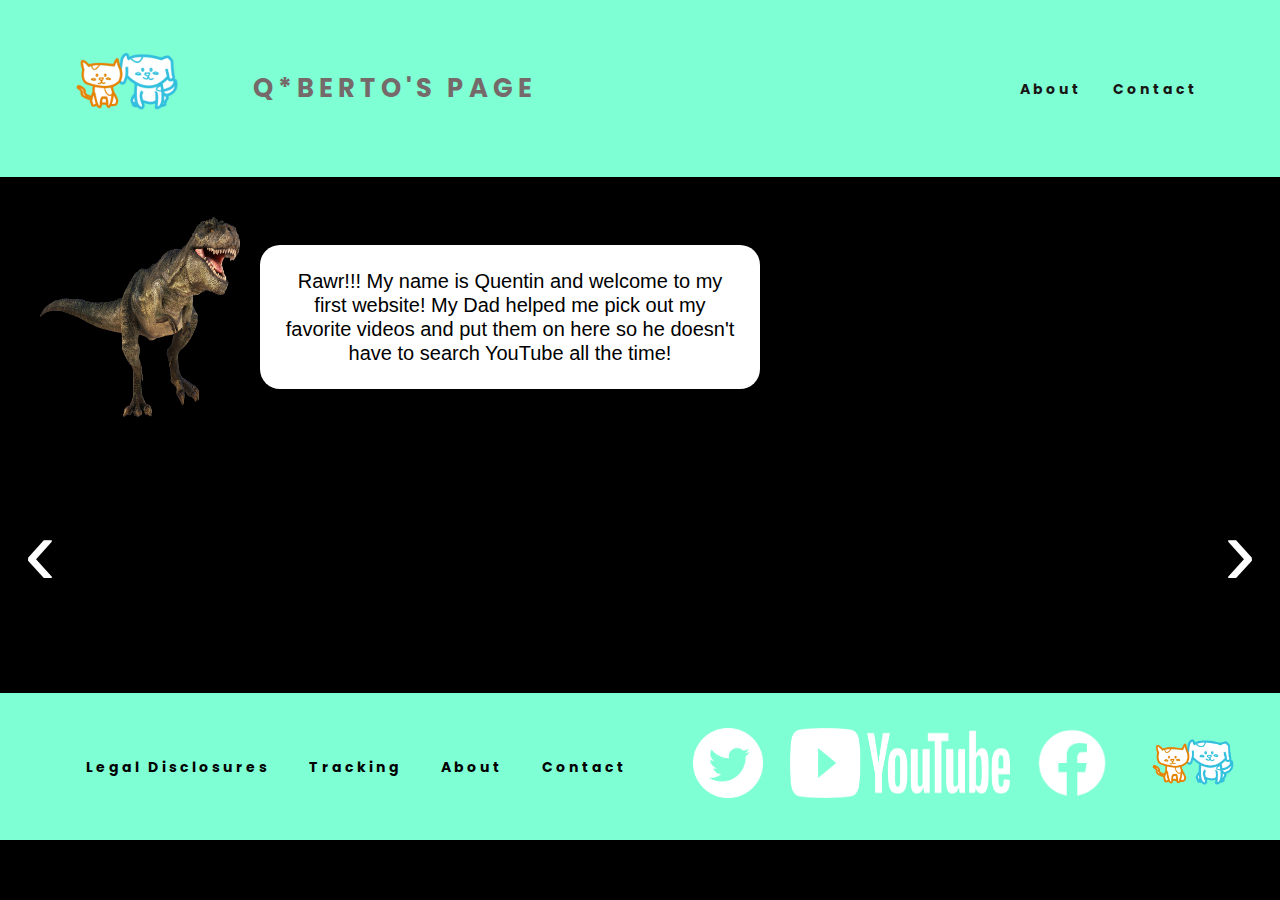
<file: index.html>
<!DOCTYPE html>
<html lang="en">
<head>
    <meta charset="UTF-8">
    <meta http-equiv="X-UA-Compatible" content="IE=edge">
    <meta name="viewport" content="width=device-width, initial-scale=1.0">
    <link href="https://fonts.googleapis.com/css2?family=Poppins:wght@100&display=swap" rel="stylesheet">
    <link rel="stylesheet" href="css/style.css">
    <title>Jason's Final Project</title>
</head>
<body>
    <nav>
        <div class="image">
            <a href="index.html">
                <img src="img/QLogo.png" alt="Dog and Cat Pic" width="150" height="150">
            </a>
        </div>
        <div class="logo">
            <h3>Q*Berto's Page</h3>
        </div>
        <ul class="nav-links">
            <li><a href="about.html">About</a></li>
            <li><a href="contact.html">Contact</a></li>
        </ul>
    </nav>
    <div class="T-Rex Bubble">
        <div class="T-Rex">
         <img src="img/trex.png" alt="T-Rex" width="200" height="200">
        </div>
        <div class="bubble" contenteditable>Rawr!!! My name is Quentin and welcome to my first website! My Dad helped me pick out my favorite videos and put them on here so he doesn't have to search YouTube all the time!
        </div>
    </div>
<div class="wrapper">
    <section id="section1">
        <a href="#section2" class="arrow__btn">‹</a>
        <div class="item">
        <iframe width="310" height="192" src="https://www.youtube.com/embed/AbY2Pjyg5CE" title="Sesame Street" frameborder="0" allow="accelerometer; autoplay; clipboard-write; encrypted-media; gyroscope; picture-in-picture" allowfullscreen></iframe>    </div>
        <div class="item">
        <iframe width="310" height="192" src="https://www.youtube.com/embed/OyLLHHRTQSc" title="Color Songs" frameborder="0" allow="accelerometer; autoplay; clipboard-write; encrypted-media; gyroscope; picture-in-picture" allowfullscreen></iframe>    </div>
        <div class="item">
        <iframe width="310" height="192" src="https://www.youtube.com/embed/V_lgJgBbqWE" title="Number Songs" frameborder="0" allow="accelerometer; autoplay; clipboard-write; encrypted-media; gyroscope; picture-in-picture" allowfullscreen></iframe>    </div>
        <div class="item">
        <iframe width="310" height="192" src="https://www.youtube.com/embed/n8PyUO2PL4A" title="Alphabet Songs" frameborder="0" allow="accelerometer; autoplay; clipboard-write; encrypted-media; gyroscope; picture-in-picture" allowfullscreen></iframe>    </div>
        <a href="#section2" class="arrow__btn">›</a>
    </section>
    <section id="section2">
        <a href="#section1" class="arrow__btn">‹</a>
        <div class="item">
        <iframe width="310" height="192" src="https://www.youtube.com/embed/75NQK-Sm1YY" title="Hungry Caterpillar" frameborder="0" allow="accelerometer; autoplay; clipboard-write; encrypted-media; gyroscope; picture-in-picture" allowfullscreen></iframe>    </div>
        <div class="item">
        <iframe width="310" height="192" src="https://www.youtube.com/embed/bBXPKqFGlQE" title="Curious George Halloween" frameborder="0" allow="accelerometer; autoplay; clipboard-write; encrypted-media; gyroscope; picture-in-picture" allowfullscreen></iframe>    </div>
        <div class="item">
        <iframe width="310" height="192" src="https://www.youtube.com/embed/_ZTEigGSqHs" title="Halloween Compilation" frameborder="0" allow="accelerometer; autoplay; clipboard-write; encrypted-media; gyroscope; picture-in-picture" allowfullscreen></iframe>    </div>
        <div class="item">
        <iframe width="310" height="192" src="https://www.youtube.com/embed/H_yATzyi-3g" title="Baby Metal Video" frameborder="0" allow="accelerometer; autoplay; clipboard-write; encrypted-media; gyroscope; picture-in-picture" allowfullscreen></iframe> 
        </div>
    <a href="#section1" class="arrow__btn">›</a>
    </section>
</div>
</body>
<footer>
    <div class="image">
        <a href="index.html">
            <img src="img/QLogo.png" alt="Dog and Cat Pic" width="120" height="120" >

        </a>
    </div>
    <div class="Fbook">
        <img src="img/f_logo_RGB-White_72.png" alt="Facebook Logo" width="70" height="70">
    </div>
    <div class="YouTube">
        <img src="img/yt_logo_mono_dark.png" alt="YT Logo" width="220" height="70">
    </div>
    <div class="Twitter">
        <img src="img/Twitter social icons - circle - white.png" alt="Twitter Logo" width="70" height="70">
    </div>
    
    <ul class="foot-links">
        <li><a href="about.html">Legal Disclosures</a></li>
        <li><a href="about.html">Tracking</a></li>
        <li><a href="about.html">About</a></li>
        <li><a href="contact.html">Contact</a></li>
    </ul>
</footer>
</html>
</file>
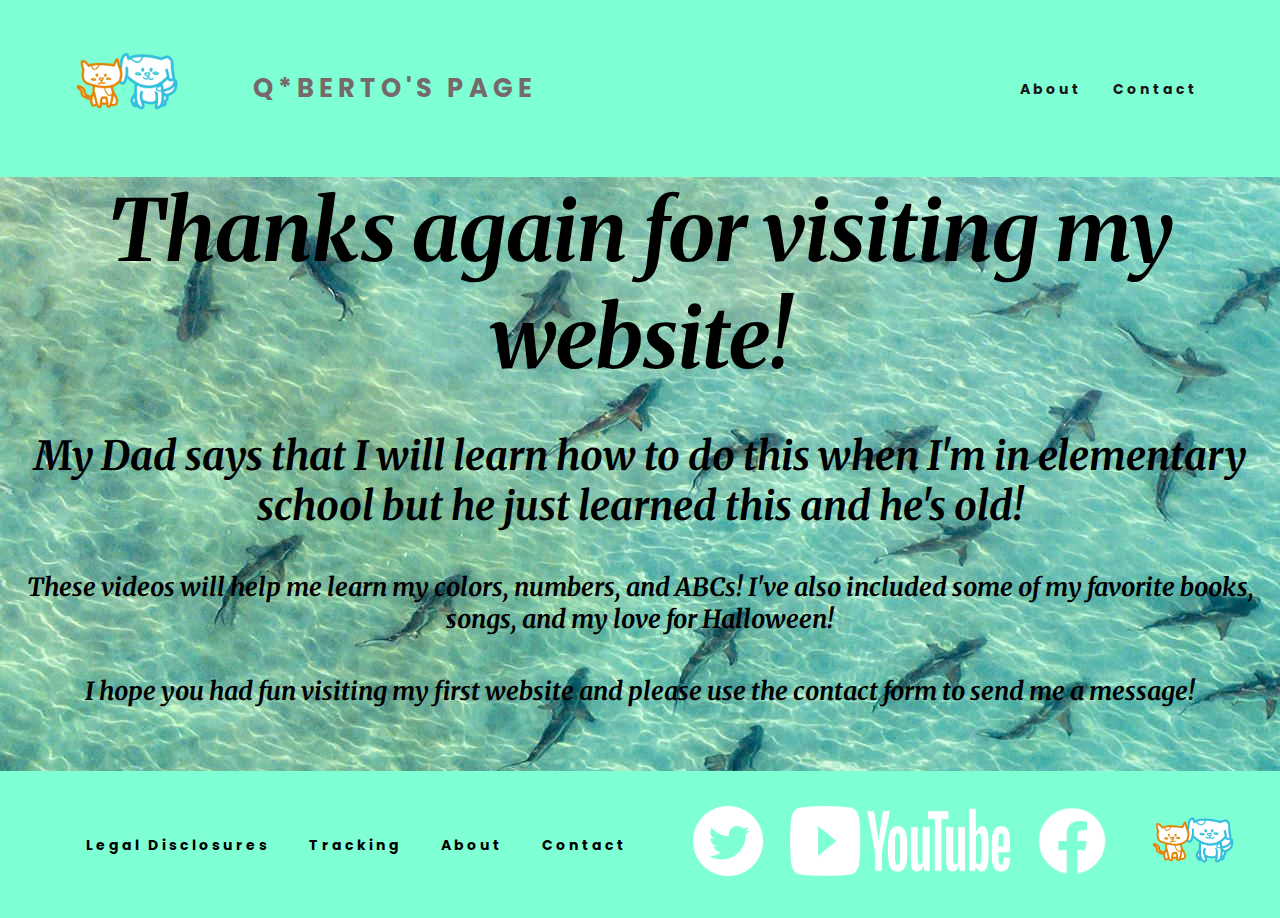
<file: about.html>
<!DOCTYPE html>
<html lang="en">
<head>
    <meta charset="UTF-8">
    <meta http-equiv="X-UA-Compatible" content="IE=edge">
    <meta name="viewport" content="width=device-width, initial-scale=1.0">
    <link href="https://fonts.googleapis.com/css2?family=Poppins:wght@100&display=swap" rel="stylesheet">
    <link rel="preconnect" href="https://fonts.googleapis.com">
    <link rel="preconnect" href="https://fonts.gstatic.com" crossorigin>
    <link href="https://fonts.googleapis.com/css2?family=Merriweather:ital@1&display=swap" rel="stylesheet">    
    <link rel="stylesheet" href="css/style.css">
    <title>Jason's Final Project</title>
</head>
<body background="img/shark photo.jpg">
    <nav>
        <div class="image">
            <a href="index.html">
                <img src="img/QLogo.png" alt="Dog and Cat Pic" width="150" height="150">
            </a>
        </div>
        <div class="logo">
            <h3>Q*Berto's Page</h3>
        </div>
        <ul class="nav-links">
            <li><a href="about.html">About</a></li>
            <li><a href="contact.html">Contact</a></li>
        </ul>
    </nav>
    <div class="about-section">
    <h1>Thanks again for visiting my website!</h1><br><br>
    <h3>My Dad says that I will learn how to do this when I'm in elementary school but he just learned this and he's old!</h3><br><br>
    <h4>These videos will help me learn my colors, numbers, and ABCs! I've also included some of my favorite books, songs, and my love for Halloween!</h4><br><br>
    <h4>I hope you had fun visiting my first website and please use the contact form to send me a message! <br> <br><br>
    </div>
</body>
<footer>
    <div class="image">
        <a href="index.html">
            <img src="img/QLogo.png" alt="Dog and Cat Pic" width="120" height="120" >

        </a>
    </div>
    <div class="Fbook">
        <img src="img/f_logo_RGB-White_72.png" alt="Facebook Logo" width="70" height="70">
    </div>
    <div class="YouTube">
        <img src="img/yt_logo_mono_dark.png" alt="YT Logo" width="220" height="70">
    </div>
    <div class="Twitter">
        <img src="img/Twitter social icons - circle - white.png" alt="Twitter Logo" width="70" height="70">
    </div>
    
    <ul class="foot-links">
        <li><a href="about.html">Legal Disclosures</a></li>
        <li><a href="about.html">Tracking</a></li>
        <li><a href="about.html">About</a></li>
        <li><a href="contact.html">Contact</a></li>
    </ul>
</footer>
</html>
</file>
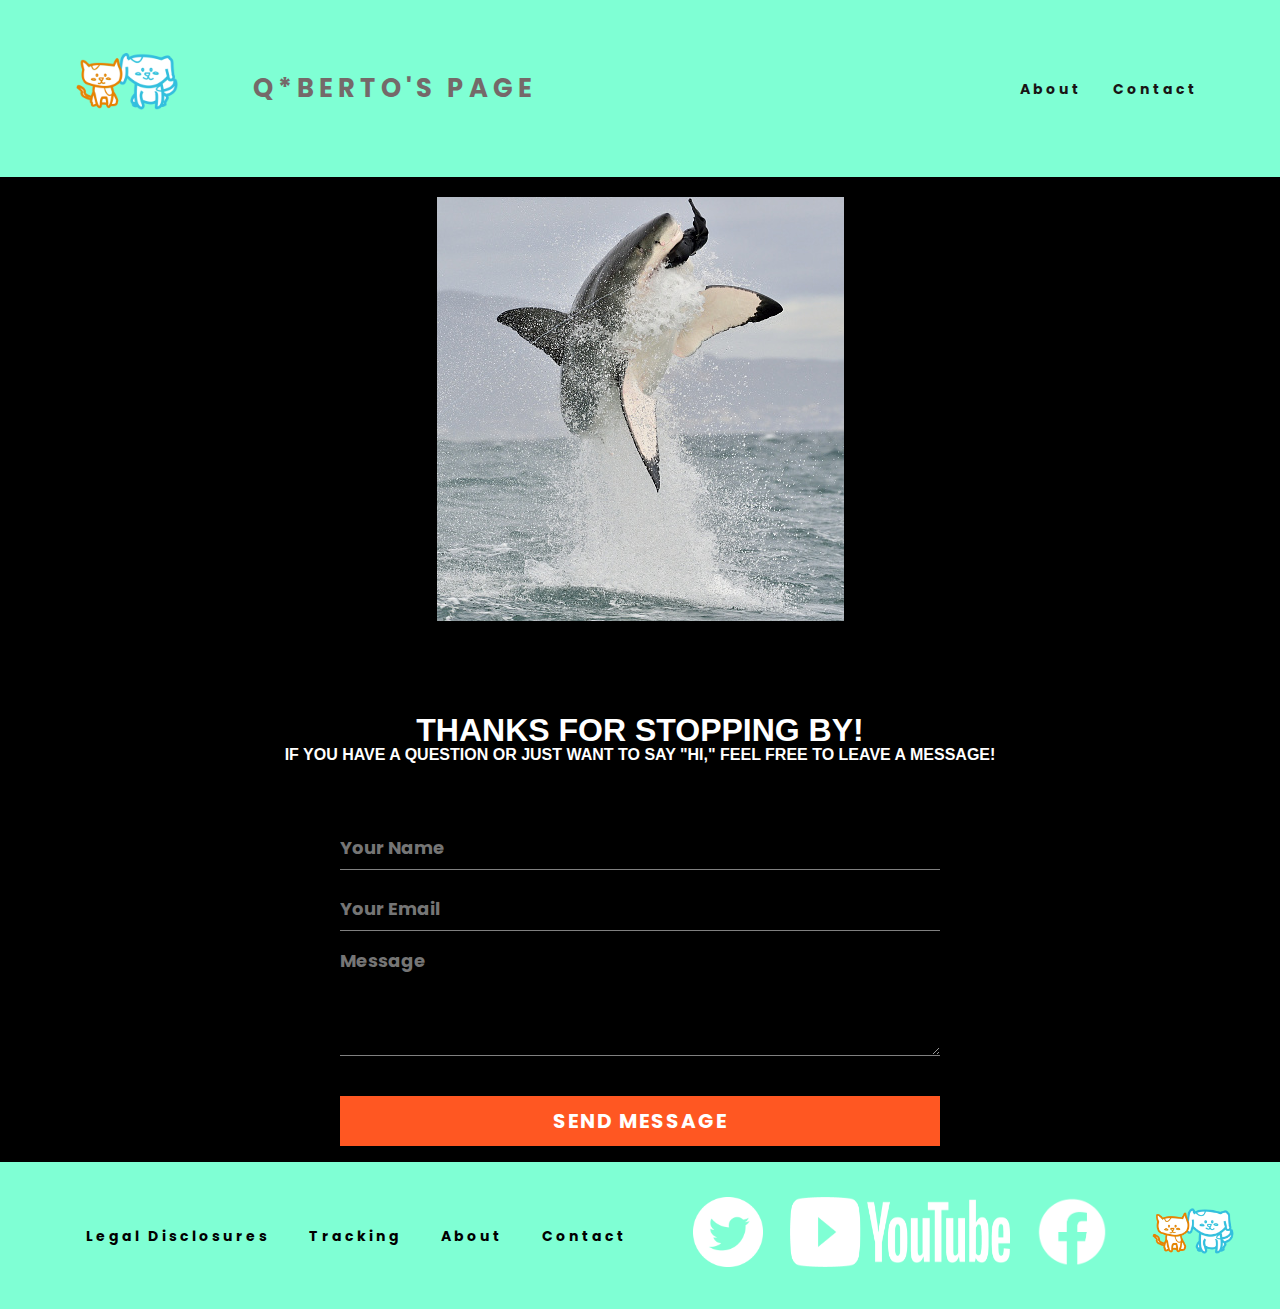
<file: contact.html>
<!DOCTYPE html>
<html lang="en">
<head>
    <meta charset="UTF-8">
    <meta http-equiv="X-UA-Compatible" content="IE=edge">
    <meta name="viewport" content="width=device-width, initial-scale=1.0">
    <link href="https://fonts.googleapis.com/css2?family=Poppins:wght@100&display=swap" rel="stylesheet">
    <link rel="stylesheet" href="css/style.css">
    <title>Jason's Final Project</title>
</head>
<body>
    <nav> 
        <div class="image">
            <a href="index.html">
            <img src="img/QLogo.png" alt="Dog and Cat Pic" width="150" height="150">
            </a>
        </div>
        <div class="logo">
            <h3>Q*Berto's Page</h3>
        </div>
        <ul class="nav-links">
            <li><a href="about.html">About</a></li>
            <li><a href="contact.html">Contact</a></li>
        </ul>
    </nav>
    <div class="Shark-Form">
    <div class="Shark-Pic">
    <img src="img/shark photo 2.jpg" alt="Shark Jumping Out of the Water">
    </div>
    <div class="Contact-Title">
        <h1>Thanks For Stopping By!</h1>
        <h2>If you have a question or just want to say "Hi," feel free to leave a message!</h2>
    </div>
    <div class="Contact-Form">
        <form id="Contact-Form" method="POST" action="">
            <input name="name" type="text" class="form-control" placeholder="Your Name" required><br>
            <input name="email" type="email" class="form-control" placeholder="Your Email" required><br>
            <textarea name="Message" class="form-control" placeholder="Message" rows="4" required></textarea><br>
            <input type="Submit" class="form-control submit" value="SEND MESSAGE">
        </form>
    </div>
    </div>
 
</body>
<footer>
    <div class="image">
        <a href="index.html">
            <img src="img/QLogo.png" alt="Dog and Cat Pic" width="120" height="120" >

        </a>
    </div>
    <div class="Fbook">
        <img src="img/f_logo_RGB-White_72.png" alt="Facebook Logo" width="70" height="70">
    </div>
    <div class="YouTube">
        <img src="img/yt_logo_mono_dark.png" alt="YT Logo" width="220" height="70">
    </div>
    <div class="Twitter">
        <img src="img/Twitter social icons - circle - white.png" alt="Twitter Logo" width="70" height="70">
    </div>
    
    <ul class="foot-links">
        <li><a href="about.html">Legal Disclosures</a></li>
        <li><a href="about.html">Tracking</a></li>
        <li><a href="about.html">About</a></li>
        <li><a href="contact.html">Contact</a></li>
    </ul>
</footer>
</html>
</file>
<file: css/style.css>
*{
    margin: 0px;
    padding: 0px;
    box-sizing: border-box;
}
nav{
    display: flex;
    justify-content: space-evenly;
    align-items: center;
    min-height: 8vh;
    background-color: aquamarine;
    font-family: 'Poppins', sans-serif;
}
.image{
    display: flex;
    align-items: center;
    padding-top: 20px;
}
.T-Rex Bubble{
    display: inline-block;
}
.T-Rex{
    display: flex;
    align-items: center;
    padding-top: 20px;
    padding-left: 20px;
    padding-bottom: 20px;
    padding-right: 20px;
    float: none;
}
.logo{
    color: rgb(117, 105, 105);
    text-transform: uppercase;
    letter-spacing: 5px;
    font-size: 22px;
}
.nav-links{
    display: flex;
    justify-content: space-evenly;
    width: 50%; 
    padding-left: 400px; 
}
.foot-links{
    display: flex;
    justify-content: space-evenly;
    width: 50%; 
    padding-left: 20px;
}
.foot-links li{
    list-style: none;
}
.nav-links li{
    list-style: none;  
}
.nav-links a{
    color:rgb(24, 21, 21);
    text-decoration: none;
    letter-spacing: 3px;
    font-weight: bold;
    font-size: 14px;    
}
.foot-links a{
    color:#000;
    text-decoration: none;
    letter-spacing: 3px;
    font-weight: bold;
    font-size: 14px; 
}
.bubble {
    position: relative;
    font-family: sans-serif;
    font-size: 20px;
    line-height: 24px;
    width: 500px;
    background: #fff;
    border-radius: 20px;
    padding: 24px;
    text-align: center;
    color: #000;
  }

html {
    scroll-behavior: smooth;
   }
   body {
    margin: 0;
    padding: 0;
    background-color: #000;
    text-align: center;
    font-family: sans-serif;
   }
  
   .wrapper {
    display: grid;
    grid-template-columns: repeat(3, 100%);
    overflow: hidden;
    scroll-behavior: smooth;
   }
   .wrapper section {
    width: 100%;
    position: relative;
    display: grid;
    grid-template-columns: repeat(5, auto);
    margin: 20px 0;
   }
   .wrapper section .item {
    padding: 0 2px;
    transition: 250ms all;
   }
   .wrapper section .item:hover {
    margin: 0 40px;
    transform: scale(1.2);
   }
   .wrapper section a {
    position: absolute;
    color: #fff;
    text-decoration: none;
    font-size: 6em;
    background: black;
    width: 80px;
    padding: 20px;
    text-align: center;
    z-index: 1;
   }
   .wrapper section a:nth-of-type(1) {
    top: 0;
    bottom: 0;
    left: 0;
    background: linear-gradient(-90deg, rgba(0, 0, 0, 0) 0%, black 100%);
   }
   .wrapper section a:nth-of-type(2) {
    top: 0;
    bottom: 0;
    right: 0;
    background: linear-gradient(90deg, rgba(0, 0, 0, 0) 0%, black 100%);
   }
   @media only screen and (max-width: 600px) {
    a.arrow__btn {
    display: none;
    }
}
.about-section{
    font-family: 'Merriweather', serif;
    font-weight: bold;
    font-style: italic;
    background: transparent; 
}
.about-section h1{
    font-size: 85px;
}
.about-section h3{
    font-size: 40px;
}
.about-section h4{
    font-size: 25px;
}
.Shark-Form{
    display: inline-block;
}
.Shark-Pic{
    padding-top: 20px;
    padding-right: 20px;
    padding-left: 20px;
    padding-bottom: 0px;
}
.Contact-Title{
    margin-top: 100px;
    color: #fff;
    text-transform: uppercase;
    transition: all 4s ease-in-out;
}
.Contact-Title h1{
    font-size: 32px;
    line-height: 10px;
    font-family: Verdana, Geneva, Tahoma, sans-serif;
}
.Contact-Title h2{
    font-size: 16px;
    line-height: 40px;
    font-family: Verdana, Geneva, Tahoma, sans-serif;
}
form{
    margin-top: 50px;
    transition: all 4s ease-in-out;
}
.form-control{
    width: 600px;
    background: transparent;
    border: none;
    outline: none;
    border-bottom: 1px solid gray;
    color: #fff;
    font-size: 18px;
    margin-bottom: 16px;
    font-family: 'Poppins', sans-serif;
    font-weight: bold;
}
input{
    height: 45px;
}
form .submit{
    background: #ff5722;
    border-color: transparent;
    color: #fff;
    font-size: 20px;
    font-weight: bold;
    letter-spacing: 2px;
    height: 50px;
    margin-top: 20px;
}
form .submit:hover{
    background-color: #f44436;
    cursor: pointer;
}
footer{
    display: flex;
    flex-direction: row-reverse;
    justify-content: space-evenly;
    align-items: center;
    min-height: 8vh;
    background-color: aquamarine;
    font-family: 'Poppins', sans-serif;
}
</file>
